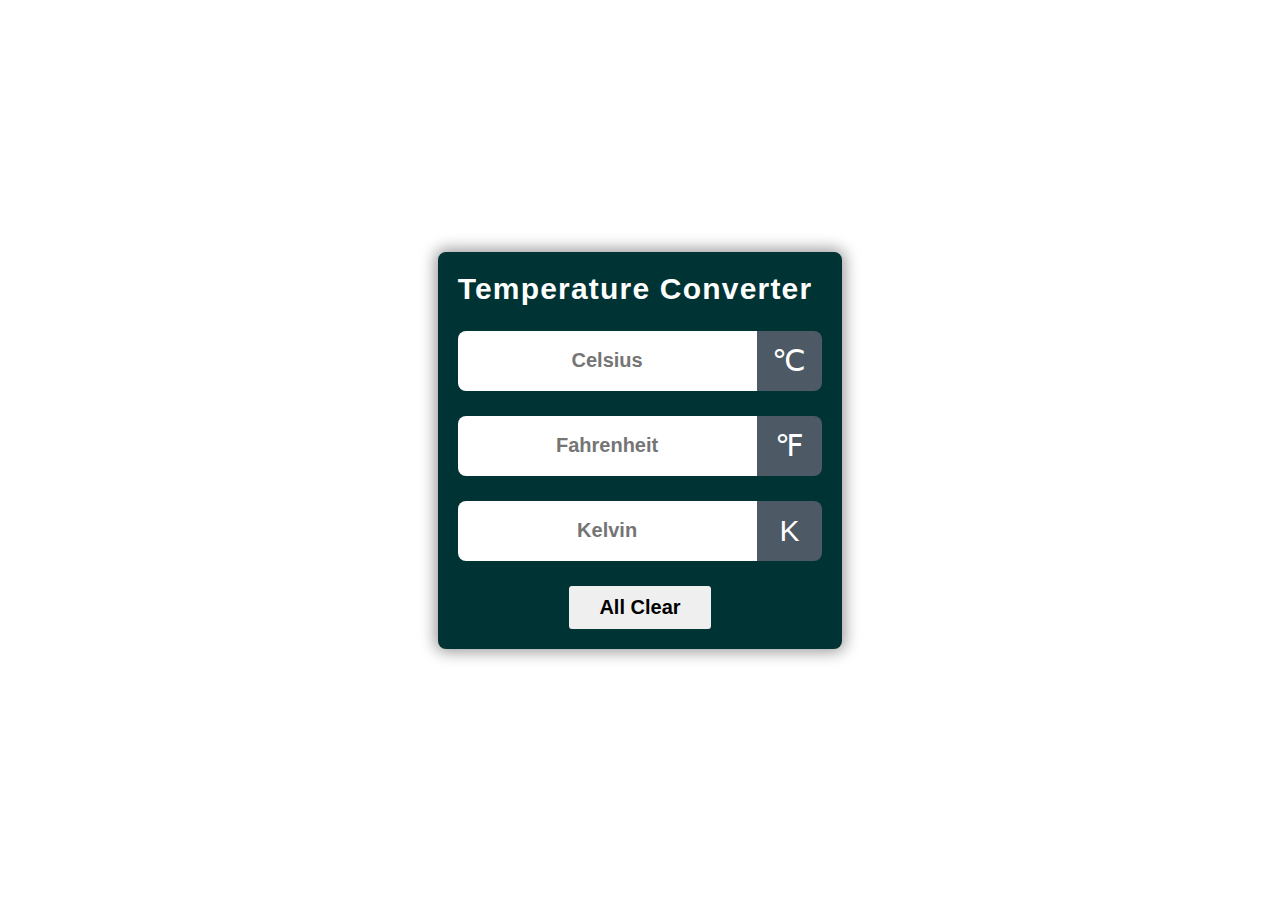
<file: Temperature Convereter/index.html>
<!DOCTYPE html>
<html lang="en">

<head>
    <meta charset="UTF-8">
    <meta name="viewport" content="width=device-width, initial-scale=1.0">
    <link rel="stylesheet" href="https://cdnjs.cloudflare.com/ajax/libs/font-awesome/6.2.0/css/all.min.css"
        integrity="sha512-xh6O/CkQoPOWDdYTDqeRdPCVd1SpvCA9XXcUnZS2FmJNp1coAFzvtCN9BmamE+4aHK8yyUHUSCcJHgXloTyT2A=="
        crossorigin="anonymous" referrerpolicy="no-referrer" />
        <link rel="stylesheet" href="style.css">
    <title>Teperature Converter</title>
</head>

<body>

    <div class="container">

        <div class="title">
            <h1>Temperature Converter</h1>
            <span class="Temperature-icon"><i class="fa-solid fa-temperature-three-quarters"></i></span>
        </div>

        <div id="celsius">
            <input type="number" name="" placeholder="Celsius">
            <span class="icon">&#8451</span>
        </div>
        <div id="fahrenheit">
            <input type="number" name="" placeholder="Fahrenheit">
            <span class="icon">&#8457</span>
        </div>
        <div id="kelvin">
            <input type="number" name="" placeholder="Kelvin">
            <span class="icon">&#8490</span>
        </div>

        <div class="button">
            <button>All Clear</button>
        </div>
    </div>
    <script src="app.js"></script>
</body>
</html>
</file>
<file: Temperature Convereter/style.css>
*{
    margin: 0;
    padding: 0;
    box-sizing: border-box;
}

body{
    display: flex;
    justify-content: center;
    align-items: center;
    min-height: 100vh;
}

.container{
    max-width: 450px;
    background: #003333;
    border-radius: 8px;
    box-shadow: 0px 0px 15px 3px rgba(0,0,0,0.4);
    font-family: sans-serif;
    padding: 20px;
}

.title{
    display: flex;
    justify-content: center;
    align-items: center;
    flex-wrap: wrap-reverse;
    gap: 10px;
}

.Temperature-icon{
    font-size: 45px;
    color: #fff;
}

h1{
    color: #fff;
    letter-spacing: 1.2px;
    font-size: 30px;
}

#celsius, #fahrenheit, #kelvin{
    display: flex;
    justify-content: center;
    align-items: center;
    margin-top: 25px;
}

input{
    flex: 5;
    height: 60px;
    font-size: 20px;
    font-weight: 600;
    text-align: center;
    border: none;
    outline: none;
    border-radius: 8px 0 0 8px;
    padding: 0 10px;
}


/* for chrome, safari, Edge, Opera */
input::-webkit-outer-spin-button,
input::-webkit-inner-spin-button{
    -webkit-appearance: none;
}

/* for Mozila firefox */
input{
    -moz-appearance: textfield;
}


.icon{
    flex: 1;
    height: 60px;
    line-height: 60px;
    padding: 0 5px;
    text-align: center;
    font-size: 30px;
    background: #4d5964;
    color: #fff;
    border-radius: 0 8px 8px 0;
}


.button{
    margin-top: 25px;
    text-align: center;
}


.button button{
    border: none;
    outline: none;
    padding: 10px 30px;
    font-size: 20px;
    font-weight: 600;
    border-radius: 3px;
    cursor: pointer;
    transition: 0.3s;
}

.button button:hover{
    background: #215ce8;
    color: #ffffff;
}
</file>
